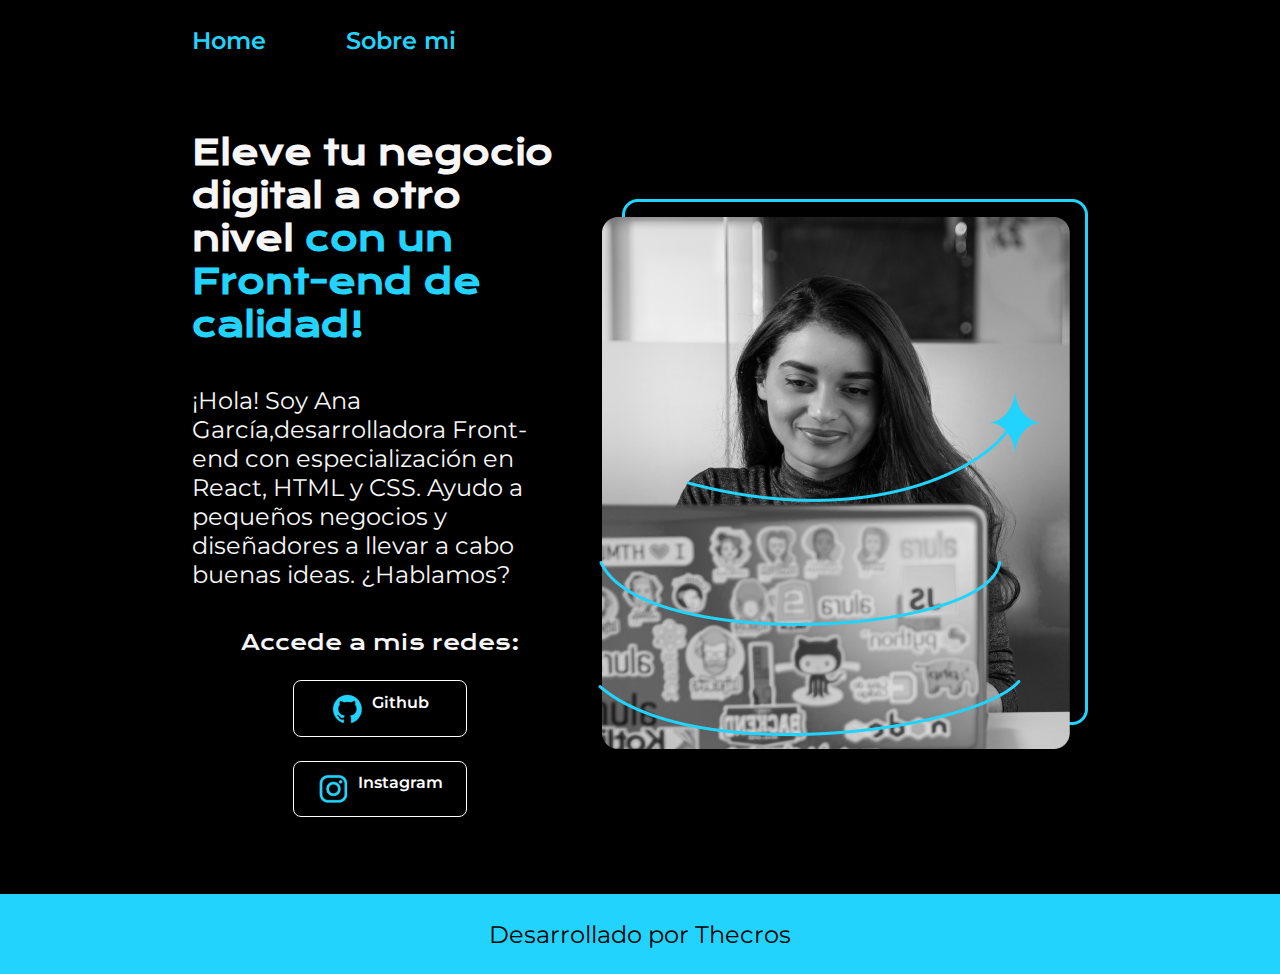
<file: index.html>
<!DOCTYPE html>
<html lang="en-mx">
<head>
    <meta charset="UTF-8">
    <meta name="viewport" content="width=device-width, initial-scale=1.0">
    <title>Portafolio</title>
    <link rel="stylesheet" href="./styles/style.css">
</head>
<body>  
    <header class="header">
        <nav class="header__menu">
            <a class="header__navegacion__links" href="inde.html">Home</a>
            <a class="header__navegacion__links" href="about.html">Sobre mi</a>
        </nav>
    </header>
    <main class="presentacion">
        <section class="presentacion__contenido">
        <h1 class="presentacion__contenido__titulo">Eleve tu negocio digital a otro nivel <strong class="titulo-destaque">con un Front-end 
        de calidad!</strong> </h1>
        <p class="presentacion__contenido__parrafo">¡Hola! Soy Ana García,desarrolladora Front-end con especialización en React, 
            HTML y CSS. Ayudo a pequeños negocios y diseñadores a llevar a cabo buenas ideas. 
            ¿Hablamos?
        </p>
        <div class="presentacion__enlaces">
            <h2 class="subtititulo">Accede a mis redes:</h2>
        <a class="presentacion__enlaces__links" href="https://www.github.com/"><img src="./assets/github.png">Github</a>
        <a class="presentacion__enlaces__links" href="https://www.instagram.com/"><img src="./assets/instagram.png">Instagram</a>
        </div>
    </section>
        <img src="Imagem.png" alt="imagen de Ana Garcia Trabajando">

    </main>
    <footer class="footer">Desarrollado por Thecros</footer>    
</body>
</html>
</file>
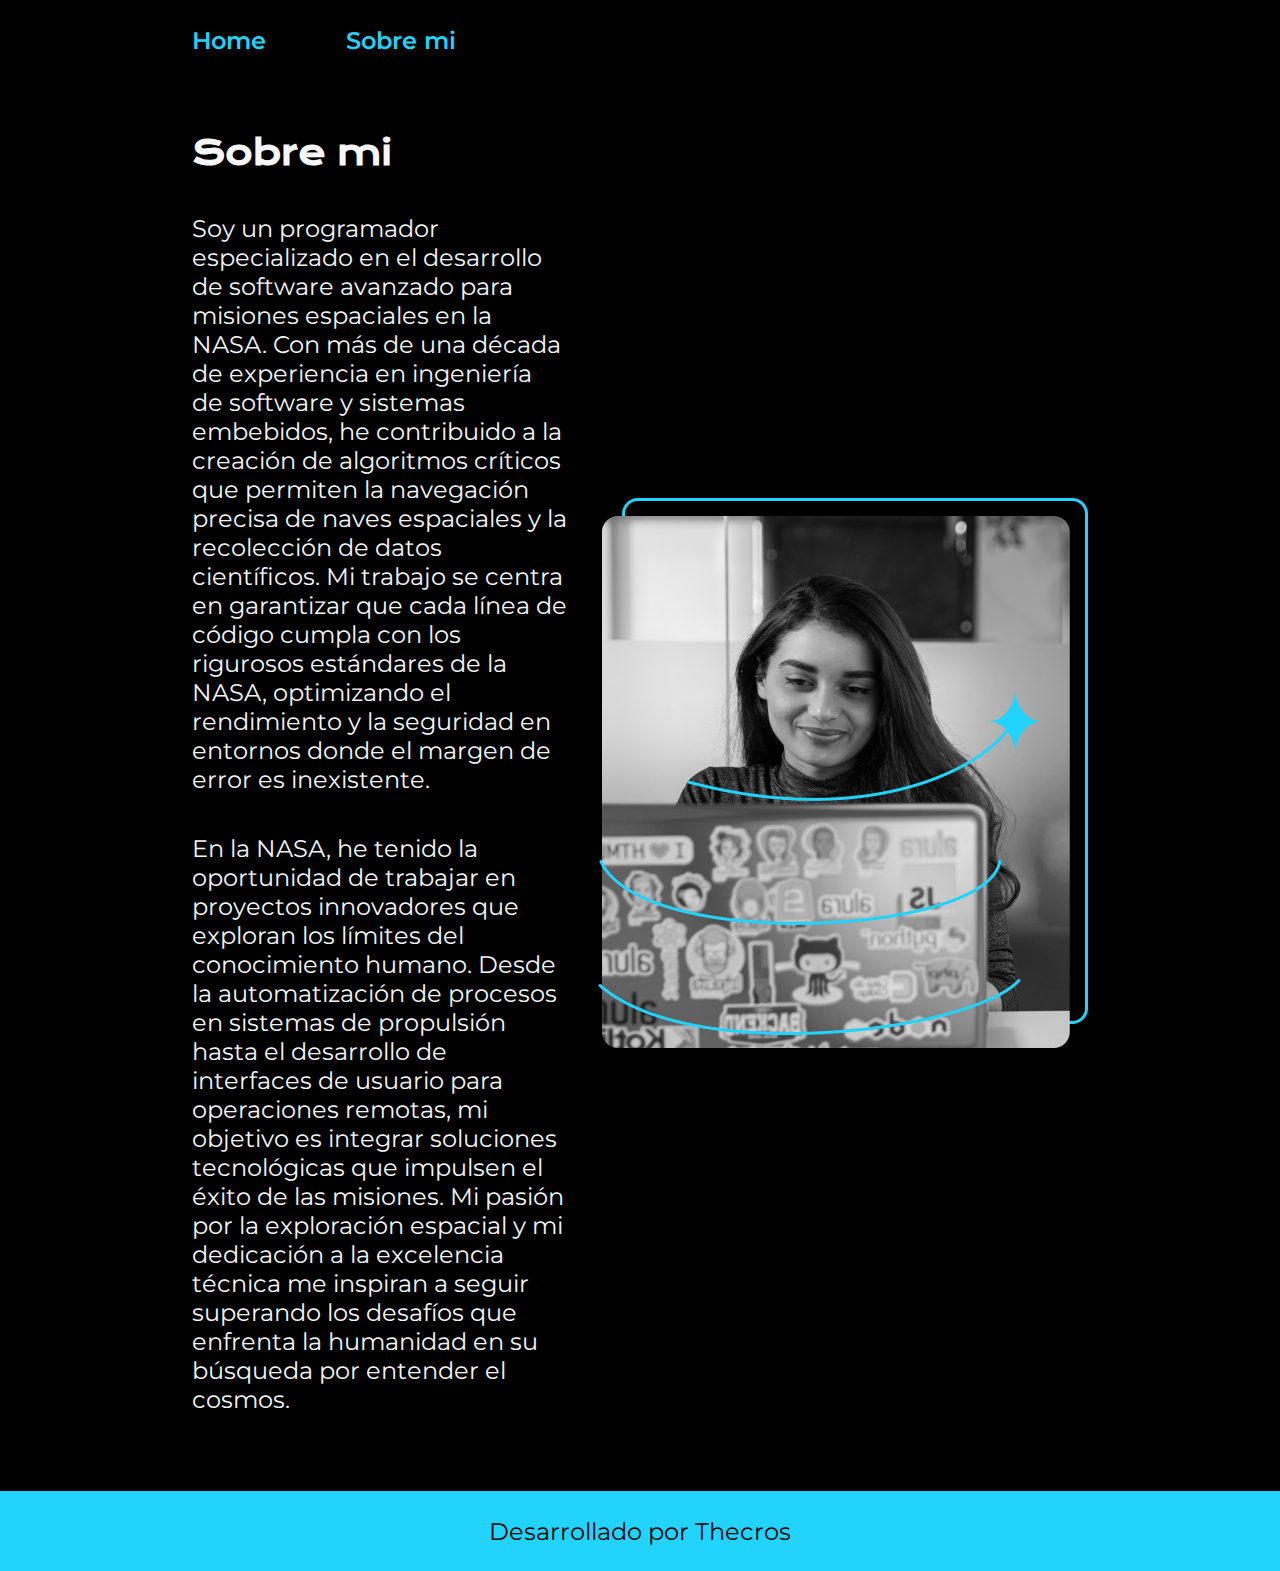
<file: about.html>
<!DOCTYPE html>
<html lang="es-mx">
<head>
    <meta charset="UTF-8">
    <meta name="viewport" content="width=device-width, initial-scale=1.0">
    <title>Document</title>
    <link rel="stylesheet" href="./styles/style.css">
</head>
<body>
    <header class="header">
        <nav class="header__menu">
            <a class="header__navegacion__links" href="inde.html">Home</a>
            <a class="header__navegacion__links" href="about.html">Sobre mi</a>
        </nav>
    </header>
    <main class="presentacion">
        <section class="presentacion__contenido">
            <h1 class="presentacion__contenido__titulo">Sobre mi</h1>
            <p class="presentacion__contenido__parrafo">Soy un programador especializado en el desarrollo de software avanzado para misiones espaciales en la NASA. Con más de una década de experiencia en ingeniería de software y sistemas embebidos, he contribuido a la creación de algoritmos críticos que permiten la navegación precisa de naves espaciales y la recolección de datos científicos. Mi trabajo se centra en garantizar que cada línea de código cumpla con los rigurosos estándares de la NASA, optimizando el rendimiento y la seguridad en entornos donde el margen de error es inexistente.</p>
            <p class="presentacion__contenido__parrafo">En la NASA, he tenido la oportunidad de trabajar en proyectos innovadores que exploran los límites del conocimiento humano. Desde la automatización de procesos en sistemas de propulsión hasta el desarrollo de interfaces de usuario para operaciones remotas, mi objetivo es integrar soluciones tecnológicas que impulsen el éxito de las misiones. Mi pasión por la exploración espacial y mi dedicación a la excelencia técnica me inspiran a seguir superando los desafíos que enfrenta la humanidad en su búsqueda por entender el cosmos.</p>
        </section>
        <img src="Imagem.png" alt="imagen de Ana Garcia Trabajando">
    </main>
    <footer class="footer">Desarrollado por Thecros</footer>   
</body>
</html>
</file>
<file: styles/style.css>
@import url('https://fonts.googleapis.com/css2?family=Krona+One&family=Montserrat:ital,wght@0,100..900;1,100..900&display=swap');
:root{
    --color-primario: #000000;
    --color-secundario:#F6F6F6;
    --color-terciario:#22D4FD;
    --color-4:#272727;

    --fuente-monserrat:"Montserrat", sans-serif;
    --fuente-Krona:"Krona One", sans-serif;


}
* {
    padding: 0;
    margin:0;
}

body{
    box-sizing: border-box;
    background-color: var(--color-primario);
    color:var(--color-secundario);
}

.header__navegacion__links{
    font-family:var(--fuente-monserrat);
    font-size: 24px;
    font-weight: 600;
    text-decoration: none;
    color: var(--color-terciario);
}
.header{
    padding:2% 0% 0% 15% ;
}
.header__menu{
    display: flex;
    gap: 80px;
}
.titulo-destaque {
    color: var(--color-terciario); ;
}
.presentacion {
    display: flex;
    align-items: center;
    justify-content: space-between;
    padding: 6% 15%;
    gap: 30px;
  }
.presentacion__contenido{
    width: 50%;
    display:  flex;
    flex-direction: column;
    gap: 40px;

}
.presentacion__contenido__titulo{
    font-size: 210%;
    font-family:var(--fuente-Krona);
}

.presentacion__contenido__parrafo{
    font-size: 150%;
    font-family:var(--fuente-monserrat);
}
.presentacion__enlaces {
    display: flex;
    justify-content: space-between;
    flex-direction: column;
    align-items: center;
    gap: 24px;
    text-align: center;
}


.subtititulo{
    font-family:var(--fuente-Krona);
    font-size: 130%;
    font-weight: 400;

}
.presentacion__enlaces__links{
    width: 40%;
    border-radius: 8px;
    font-size: 100%;
    font-weight: 600;
    padding: 3%;
    text-decoration: none;
    color: white;
    font-family:var(--fuente-monserrat);
    border: 1px solid;
    display: flex;
    justify-content: center;
    gap: 5%;
}

.presentacion__enlaces__links:hover{
    background-color:var(--color-4);
}
.footer{
    background-color: #22D4FD;
    font-family:var(--fuente-monserrat);
    padding: 2%;
    text-align: center;
    font-size: 150%;
    font-weight: 400;
    color:var(--color-primario)

}
@media (max-width: 1200px){
    .header{   
        padding:10% ;
    }
    
    .header__menu{
        justify-content: center;
    }
    
    .presentacion{
        flex-direction: column-reverse;
        padding: 5%;
    }
    .presentacion__contenido{
        width: auto;
    }

}
</file>
